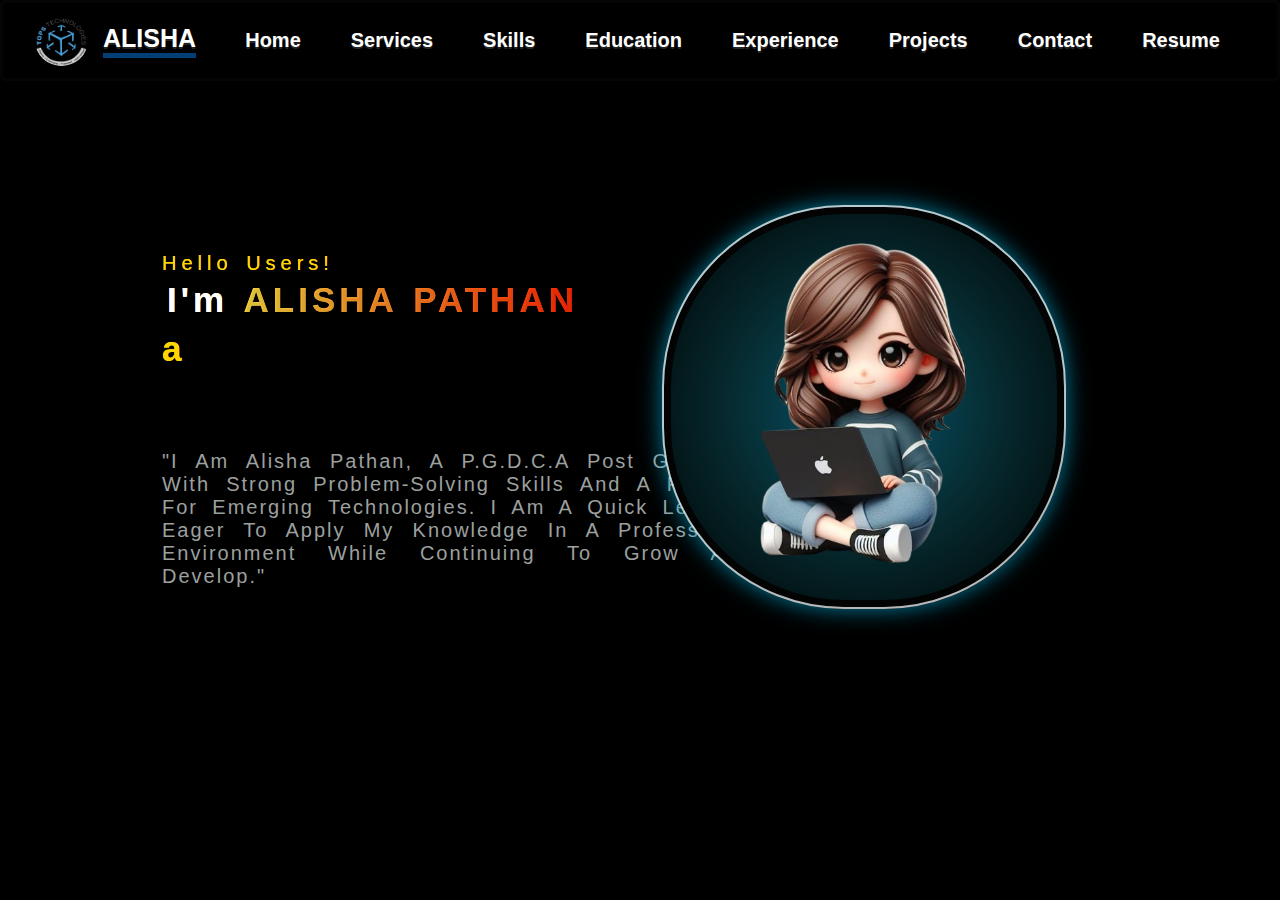
<file: portfolio/index.html>
<!DOCTYPE html>
<html lang="en">

<head>
    <meta charset="UTF-8">
    <meta name="viewport" content="width=device-width, initial-scale=1.0">
    <title>Document</title>
    <link rel="stylesheet" href="portfolio.css">
</head>

<body>
    <div>
        <header>
            <div>
                <p class="logo">
                    <img src="tlogo.png" alt="logo" class="tlogo">
                    <span class="t1">ALISHA</span>
                </p>
            </div>
            <nav class="navbar">
                <a href="#">home</a>
                <a href="#">services</a>
                <a href="#">skills</a>
                <a href="#">education</a>
                <a href="#">experience</a>
                <a href="#">projects</a>
                <a href="#">contact</a>
                <a href="./resume.html">resume</a>
            </nav>
        </header>

        <section>
            <div class="index-container">
                <div class="itext">
                    <span class="htext"> Hello users! </span>
                    <span class="my_name">I'm <span class="li">alisha pathan</span></span>
                    <span class="at">a</span>
                    <span class="wtext"> </span>
                </div>

                <div class="icontent">
                    "I am alisha pathan, a p.g.d.c.a post graduate with strong problem-solving skills and a passion for
                    emerging
                    technologies. I am a quick learner, eager to apply my knowledge in a professional environment while
                    continuing to grow and develop."
                </div>
                <div class="iimg"><img src="./pp.png" alt="logo" class="logo_img"></div>
            </div>

        </section>
</body>

</html>
</file>
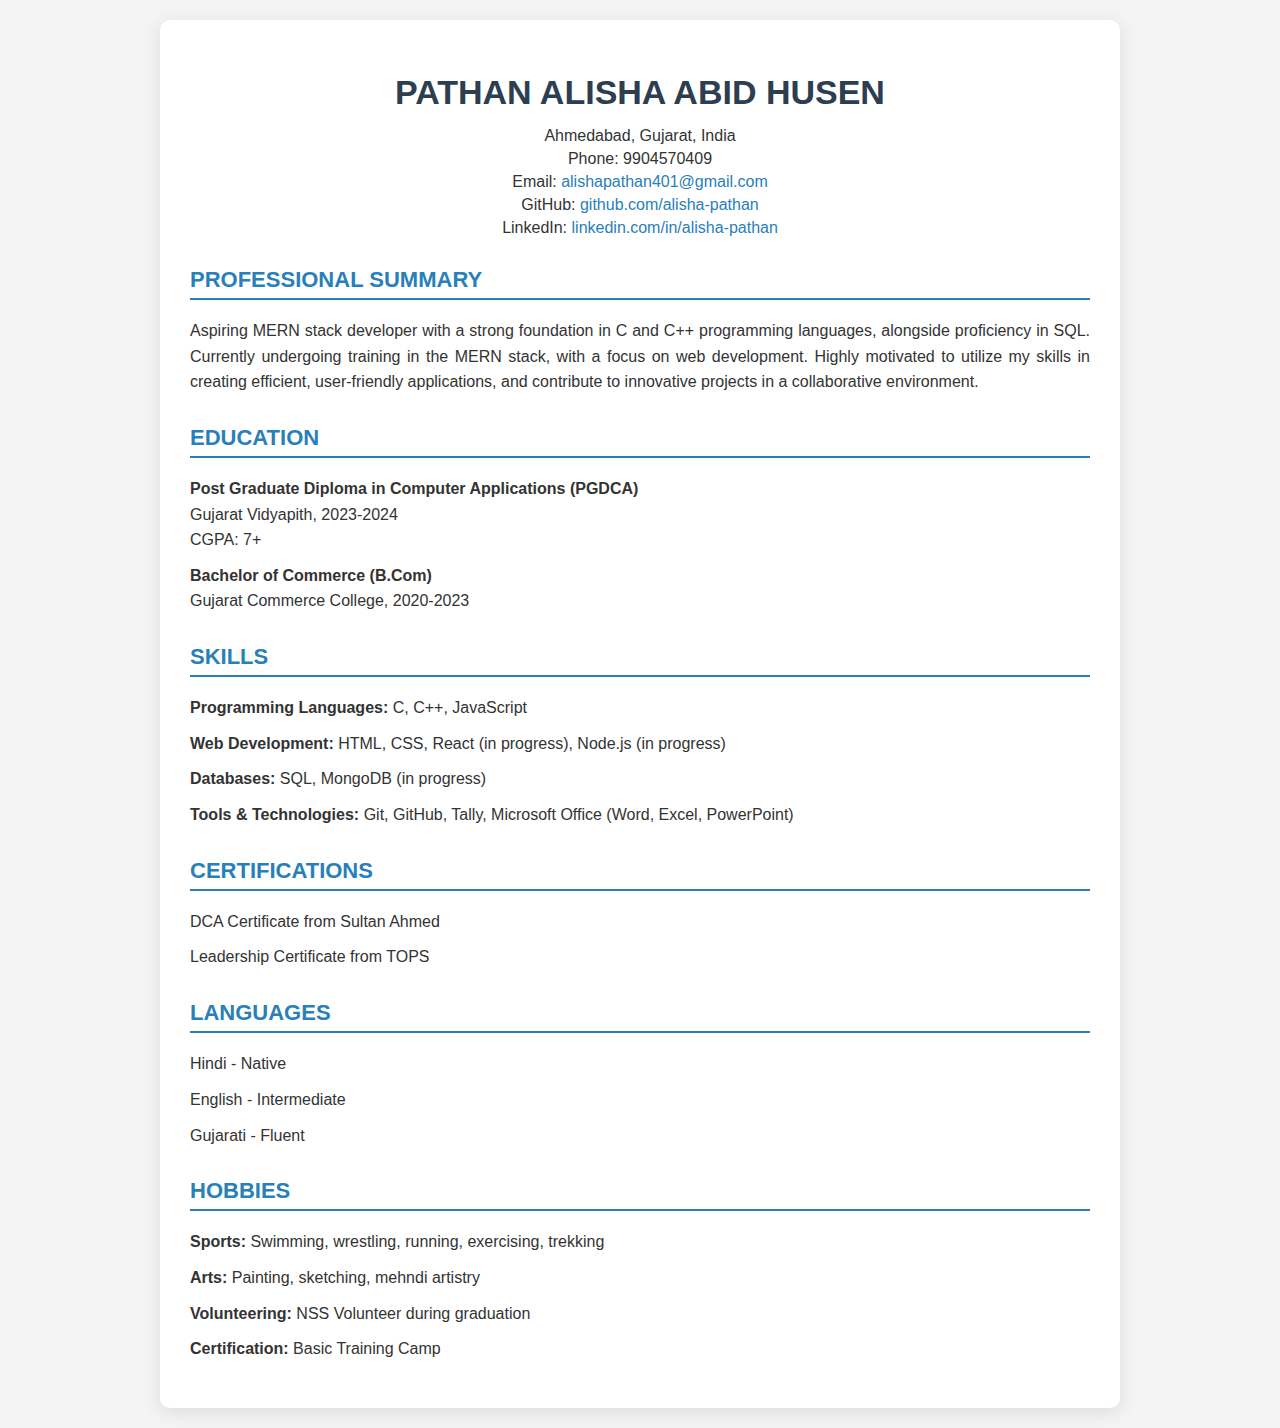
<file: portfolio/resume.html>
<!DOCTYPE html>
<html lang="en">
<head>
    <meta charset="UTF-8">
    <meta name="viewport" content="width=device-width, initial-scale=1.0">
    <title>Resume - Pathan Alisha Abid Husen</title>
    <style>
        body {
            font-family: 'Arial', sans-serif;
            background-color: #f4f4f4;
            margin: 0;
            padding: 0;
            color: #333;
        }
        .container {
            max-width: 900px;
            margin: 20px auto;
            background-color: #fff;
            padding: 30px;
            border-radius: 10px;
            box-shadow: 0 4px 20px rgba(0, 0, 0, 0.1);
        }
        .title {
            text-align: center;
            font-size: 34px;
            margin-bottom: 15px;
            color: #2c3e50;
            font-weight: bold;
            text-transform: uppercase;
        }
        .contact-info {
            text-align: center;
            margin-bottom: 25px;
        }
        .contact-info p {
            margin: 5px 0;
        }
        .section-title {
            font-size: 22px;
            margin-top: 30px;
            color: #2980b9;
            border-bottom: 2px solid #2980b9;
            padding-bottom: 5px;
            text-transform: uppercase;
        }
        .content {
            font-size: 16px;
            line-height: 1.6;
            margin: 10px 0;
            text-align: justify;
        }
        ul {
            list-style-type: none;
            padding-left: 0;
        }
        li {
            margin-bottom: 10px;
        }
        a {
            color: #2980b9;
            text-decoration: none;
        }
        a:hover {
            text-decoration: underline;
        }
    </style>
</head>
<body>

<div class="container">
    <h1 class="title">Pathan Alisha Abid Husen</h1>
    
    <div class="contact-info">
        <p>Ahmedabad, Gujarat, India</p>
        <p>Phone: 9904570409</p>
        <p>Email: <a href="mailto:alishapathan401@gmail.com">alishapathan401@gmail.com</a></p>
        <p>GitHub: <a href="https://github.com/alisha-pathan" target="_blank">github.com/alisha-pathan</a></p>
        <p>LinkedIn: <a href="https://www.linkedin.com/in/alisha-pathan-7b4a5a331" target="_blank">linkedin.com/in/alisha-pathan</a></p>
    </div>
    
    <h2 class="section-title">Professional Summary</h2>
    <p class="content">Aspiring MERN stack developer with a strong foundation in C and C++ programming languages, alongside proficiency in SQL. Currently undergoing training in the MERN stack, with a focus on web development. Highly motivated to utilize my skills in creating efficient, user-friendly applications, and contribute to innovative projects in a collaborative environment.</p>
    
    <h2 class="section-title">Education</h2>
    <ul>
        <li class="content"><strong>Post Graduate Diploma in Computer Applications (PGDCA)</strong><br>Gujarat Vidyapith, 2023-2024<br>CGPA: 7+</li>
        <li class="content"><strong>Bachelor of Commerce (B.Com)</strong><br>Gujarat Commerce College, 2020-2023</li>
    </ul>

    <h2 class="section-title">Skills</h2>
    <ul>
        <li class="content"><strong>Programming Languages:</strong> C, C++, JavaScript</li>
        <li class="content"><strong>Web Development:</strong> HTML, CSS, React (in progress), Node.js (in progress)</li>
        <li class="content"><strong>Databases:</strong> SQL, MongoDB (in progress)</li>
        <li class="content"><strong>Tools & Technologies:</strong> Git, GitHub, Tally, Microsoft Office (Word, Excel, PowerPoint)</li>
    </ul>

    <h2 class="section-title">Certifications</h2>
    <ul>
        <li class="content">DCA Certificate from Sultan Ahmed</li>
        <li class="content">Leadership Certificate from TOPS</li>
    </ul>

    <h2 class="section-title">Languages</h2>
    <ul>
        <li class="content">Hindi - Native</li>
        <li class="content">English - Intermediate</li>
        <li class="content">Gujarati - Fluent</li>
    </ul>

    <h2 class="section-title">Hobbies</h2>
    <ul>
        <li class="content"><strong>Sports:</strong> Swimming, wrestling, running, exercising, trekking</li>
        <li class="content"><strong>Arts:</strong> Painting, sketching, mehndi artistry</li>
        <li class="content"><strong>Volunteering:</strong> NSS Volunteer during graduation</li>
        <li class="content"><strong>Certification:</strong> Basic Training Camp</li>
    </ul>
</div>

</body>
</html>
</file>
<file: portfolio/portfolio.css>
@import url('https://fonts.googleapis.com/css2?family=Poppins:wght@300;400;500;600&display=swap');

* {
    margin: 0;
    padding: 0;
    text-transform: capitalize;
    /* font-family: Arial, Helvetica, sans-serif; */
}

/* background color */
body {
    background-color: black;

    /* background-color: hsla(0, 0%, 15%, 0.963);
    background-image:url("bgt.jpeg");
    /* background-repeat: no-repeat; */
    background-size: cover;
    height: 100vh;
    background-position: center;

}

/*index.html  main file */

/* navbar */

header {
    color: white;
    background-color: black;
    /* background-color: rgba(0, 0, 0, 0.731); */
    /* background: linear-gradient(to top,  rgba(0, 0, 0, 0.5),rgba(44, 47, 49, 0.195),rgba(0, 0, 0, 0.615)),  url("bg2.jpeg");    */
    height: 75px;
    display: flex;
    justify-content: space-around;
    align-items: center;
    padding: 0 20px;
    border: 3px solid hsl(0, 0%, 2%);
    border-radius: 5px;
    font-size: 20px;
    font-weight: 700;
    text-shadow: 0 2px rgb(37, 37, 37);
    background-position: center;
    font-family: Arial, Helvetica, sans-serif;
}

.navbar {
    display: flex;
    justify-content: space-between;
    align-items: center;
    color: white;
}

.navbar a {
    color: white;
    text-decoration: none;
    padding: 0 25px;
    transition: all 0.5 ease-out;
    display: inline-block;
}

.navbar a:hover {
    /* color: rgb(2, 63, 119); */
    color: hsl(50, 100%, 52%);
    font-weight: 800;
    border-bottom: 3px solid rgb(2, 63, 119);
    /* border-bottom: 3px solid #ffd60a; */
    width: fit-content;
    padding: 5px;
}


/* logo image */
.logo {
    display: flex;
    align-items: center;
    font-size: 25px;
}

.tlogo {
    height: 50px;
    width: 53px;
    margin-right: 15px;
    border-radius: 50%;
}

.logo p,
.t1 {
    text-transform: uppercase;
    font-weight: 900;
    border-bottom: 5px solid rgb(2, 63, 119);
    margin: 0;
}
.logo:hover {
    color: hsl(50, 100%, 52%);
    text-shadow: 1px 1px 2px black, 0 0 25px hsla(30, 2%, 25%, 0.371), 0 0 5px rgba(246, 246, 249, 0.398);
    transform: scale(1.1);
    transition: all 0.9s ease;
}
/* section  */
.index-container {
    display: flex;
    justify-content: space-around;
    align-items: center;
    margin: 15vh;
    padding: 2vh;
    color: white;
    font-size: 35px;
    text-shadow: 2px 2px black;
    font-weight: bold;
    letter-spacing: 4px;
    word-spacing: 3px;
    font-family: 'Franklin Gothic Medium', 'Arial Narrow', Arial, sans-serif;
}
.itext {
    position: absolute;
    left: 18vh;
    top: 28vh;
    background: linear-gradient(to right, hsl(50, 88%, 60%), hsl(8, 98%, 50%));
    background-clip: text;
    color: transparent;
    text-shadow: 1px 1px 2px rgba(0, 0, 0, 0.1);
    font-family: 'Montserrat', sans-serif;
}
.htext {
    display: block;
    letter-spacing: 5px;
    font-size: 20px;
    font-weight: 200;
    color: gold;
}
.at {
    /* color: rgb(229, 224, 224); */
    color: gold;
    text-transform: lowercase;
    font-size: 35px;
}

.wtext {
    font-size: 40px;
    background: linear-gradient(to right, hsl(187, 100%, 50%), rgb(113, 25, 254));
    background-clip: text;
    text-transform: uppercase;
    color: transparent;
    text-shadow: 1px 1px 2px rgba(0, 0, 0, 0.1);
    font-family: 'Montserrat', sans-serif;
}

.my_name {
    display: block;
    padding: 5px;
    color: white;
    text-shadow: 1px 1px 2px rgba(0, 0, 0, 0.1);
    font-family: 'Montserrat', sans-serif;
}

.li {
    background: linear-gradient(to right, hsl(50, 88%, 60%), hsl(8, 98%, 50%));
    background-clip: text;
    color: transparent;
    text-shadow: 1px 1px 2px rgba(0, 0, 0, 0.1);
    font-size: 35px;
    text-transform:uppercase;
    font-family: 'Montserrat', sans-serif;
}

.icontent {
    color: rgb(156, 160, 159);
    display: block;
    position: absolute;
    top: 5vh;
    font-size: 20px;
    font-weight: lighter;
    position: absolute;
    font-family: 'Gill Sans', 'Gill Sans MT', Calibri, 'Trebuchet MS', sans-serif;
    left: 18vh;
    top: 50vh;
    width: 590px;
    height: 15px;
    text-align: justify;
    align-items: center;
    letter-spacing: 2px;
    word-spacing: 2px;
}


/* IMAGE RIGHT SIDE   */
.iimg {
    position: absolute;
    right: 24vh;
    top: 23vh;
 }
 
.logo_img {
    height: 340px;
    width: 340px;
    border: 7px solid hsl(0, 0%, 1%);
    outline: 2px solid rgba(251, 252, 252, 0.731);
    border-radius: 45%;
    box-shadow: 1px 2px black, 0 0 25px rgba(2, 197, 246, 0.737), 0 0 5px rgba(8, 8, 6, 0.762);
    padding: 23px;
    /* background-color: rgb(65, 2, 27); */
    background-image: radial-gradient(rgb(8, 85, 108),rgb(6, 42, 47),black)  
}
.logo_img:hover{
    
    box-shadow: 1px 1px 2px black, 0 0 25px hsla(164, 98%, 49%, 0.991), 0 0 5px rgba(246, 246, 249, 0.398);
    transform: scale(1.1);
    transition: all 0.3s ease-out;
}





/* ANIMATION */
.wtext::before{
    content:"";
}
.wtext::after{
    content: "";
    animation: 5s wtex infinite;
}

@keyframes wtex 
{
    0%, 25%{
        content:"Web developer";
    }
    25%,50%{
        content: "Mern developer";
    }
    50%,75%{
        content:"Full stack developer";
    }
    75%,100%{
        content: "Python developer";
    }
}
</file>
